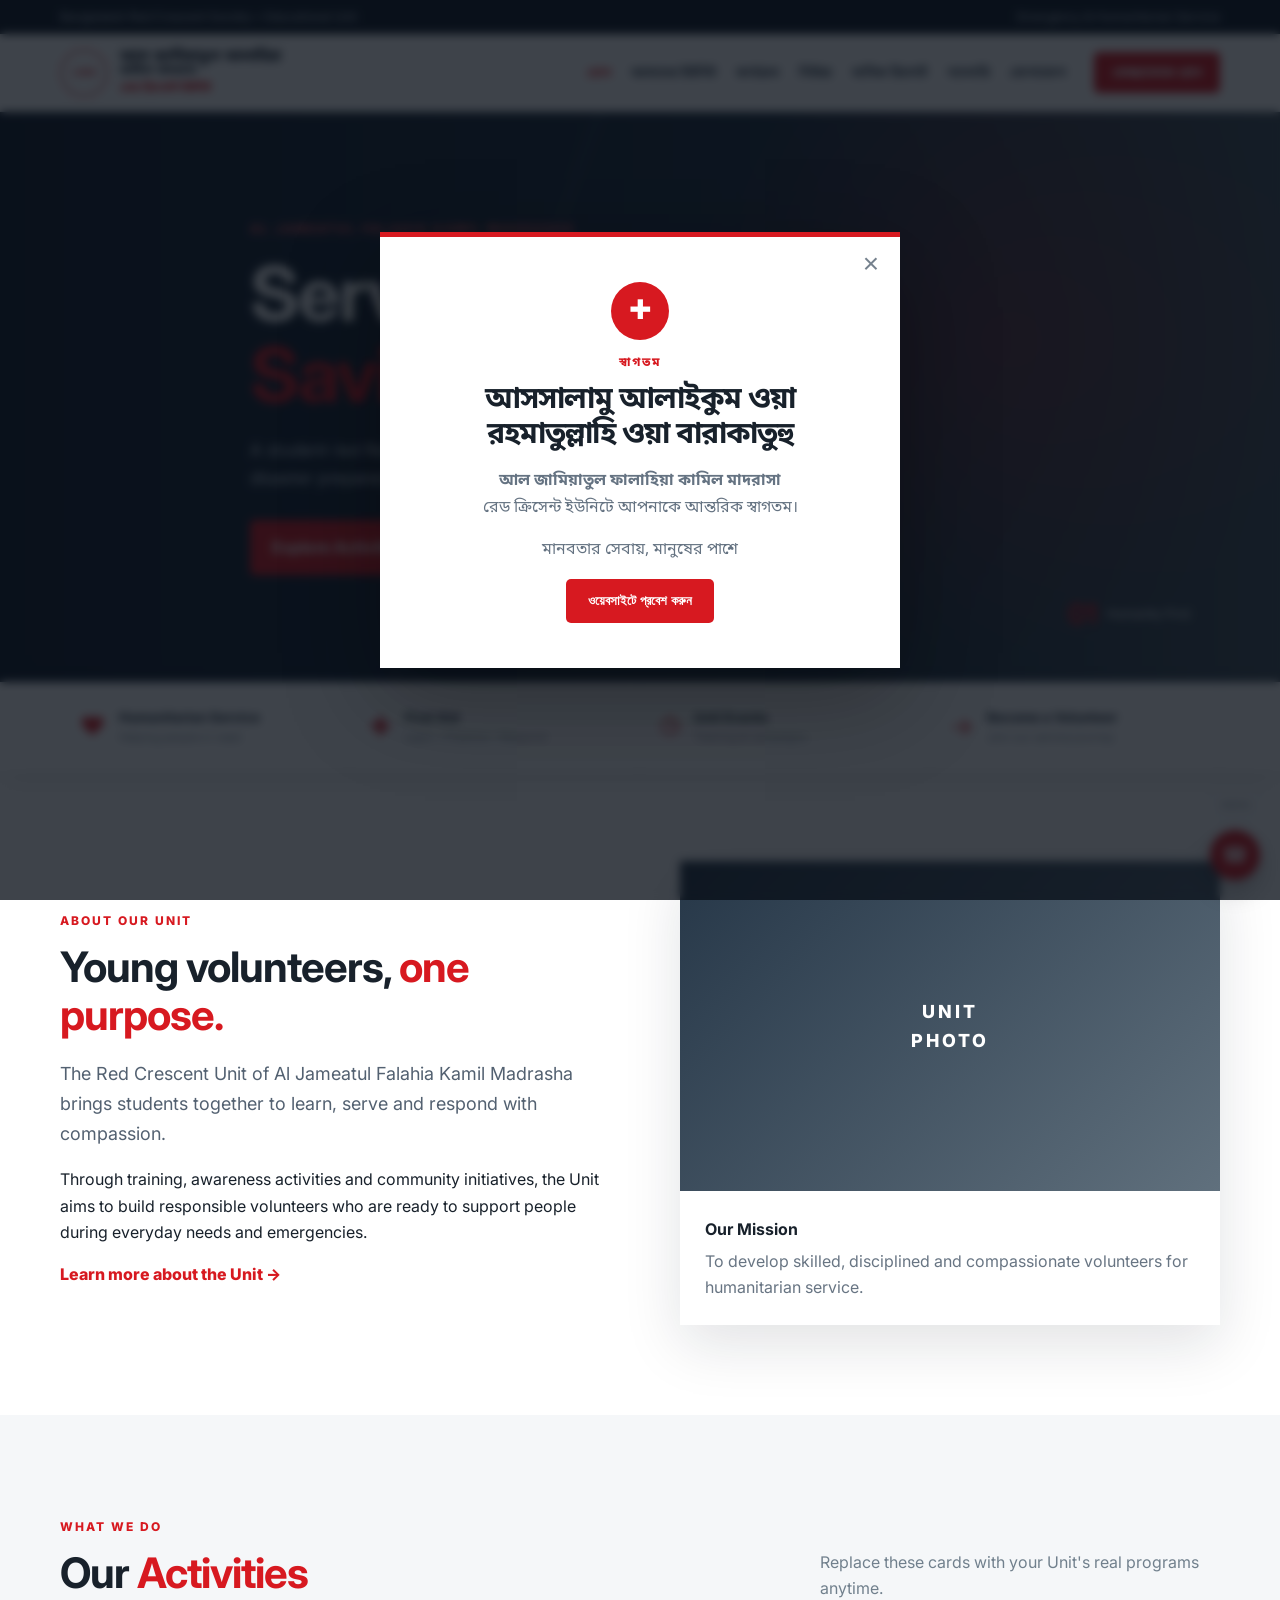
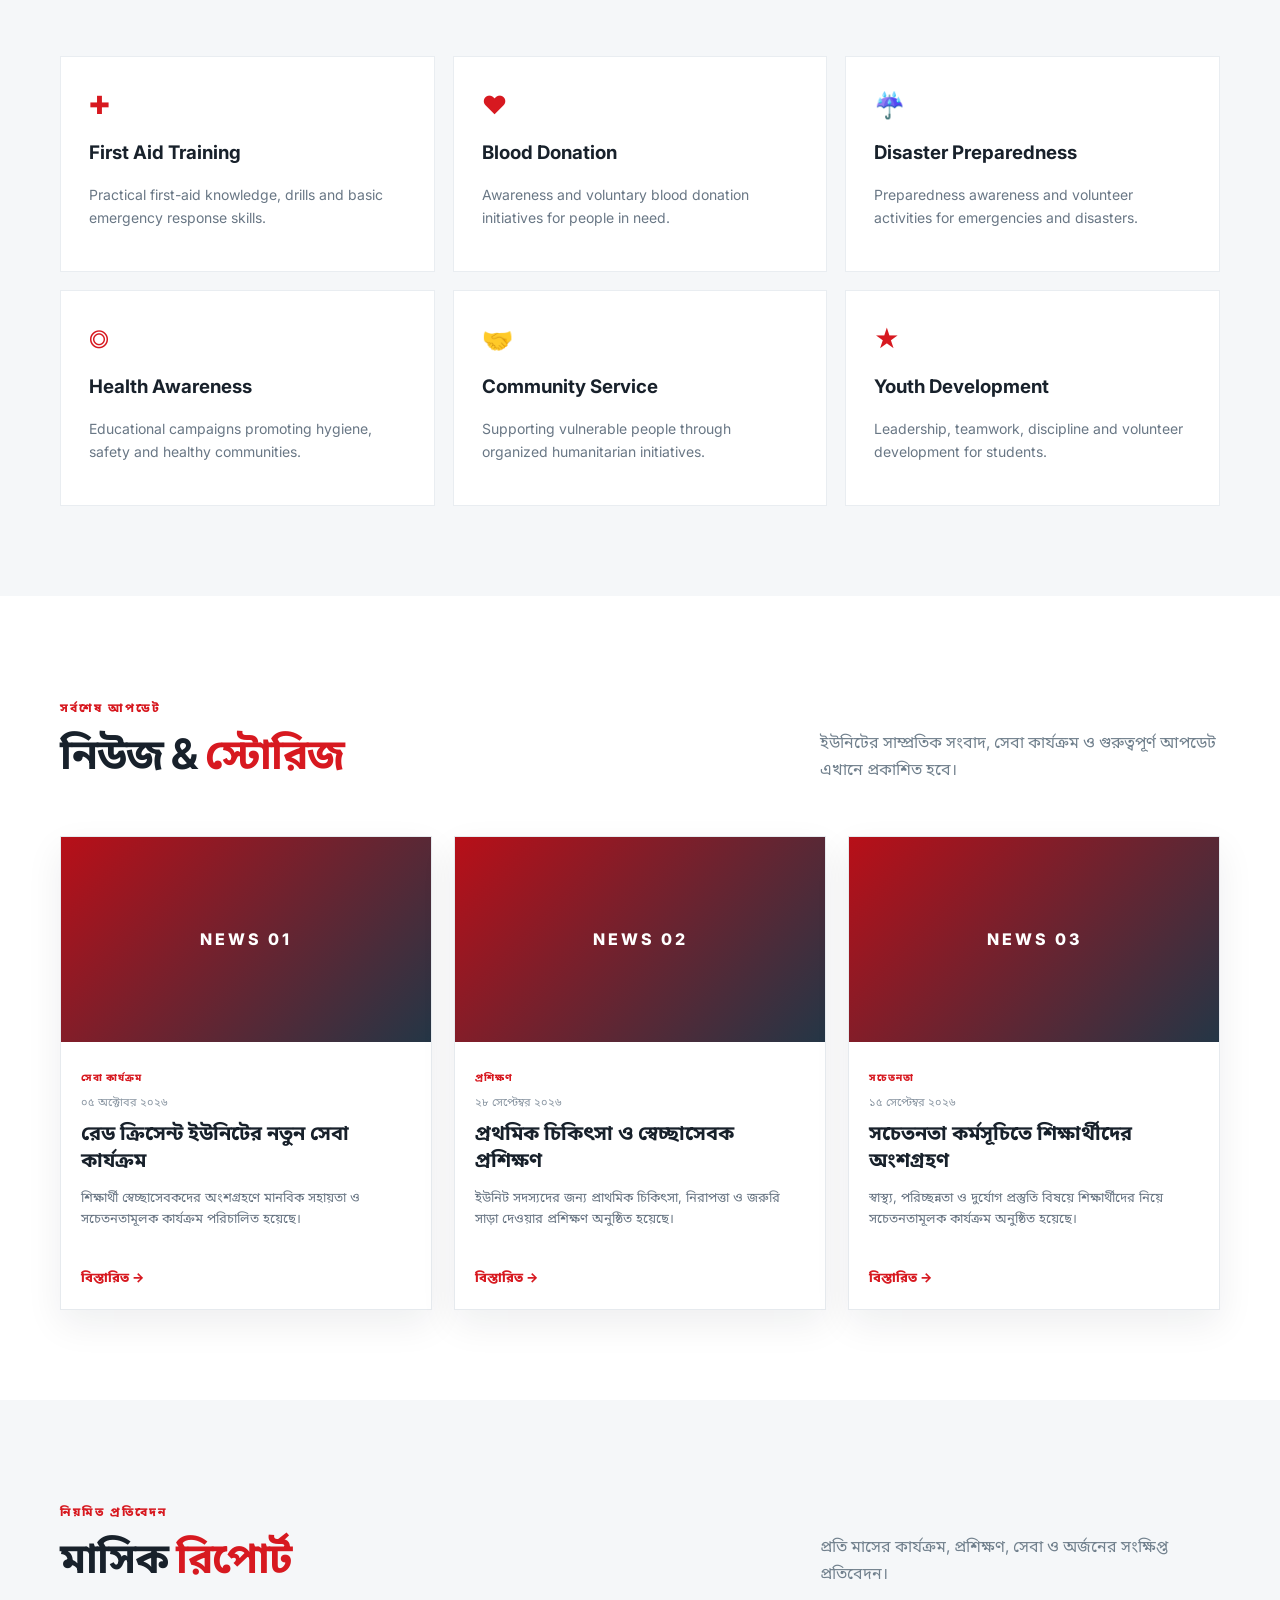
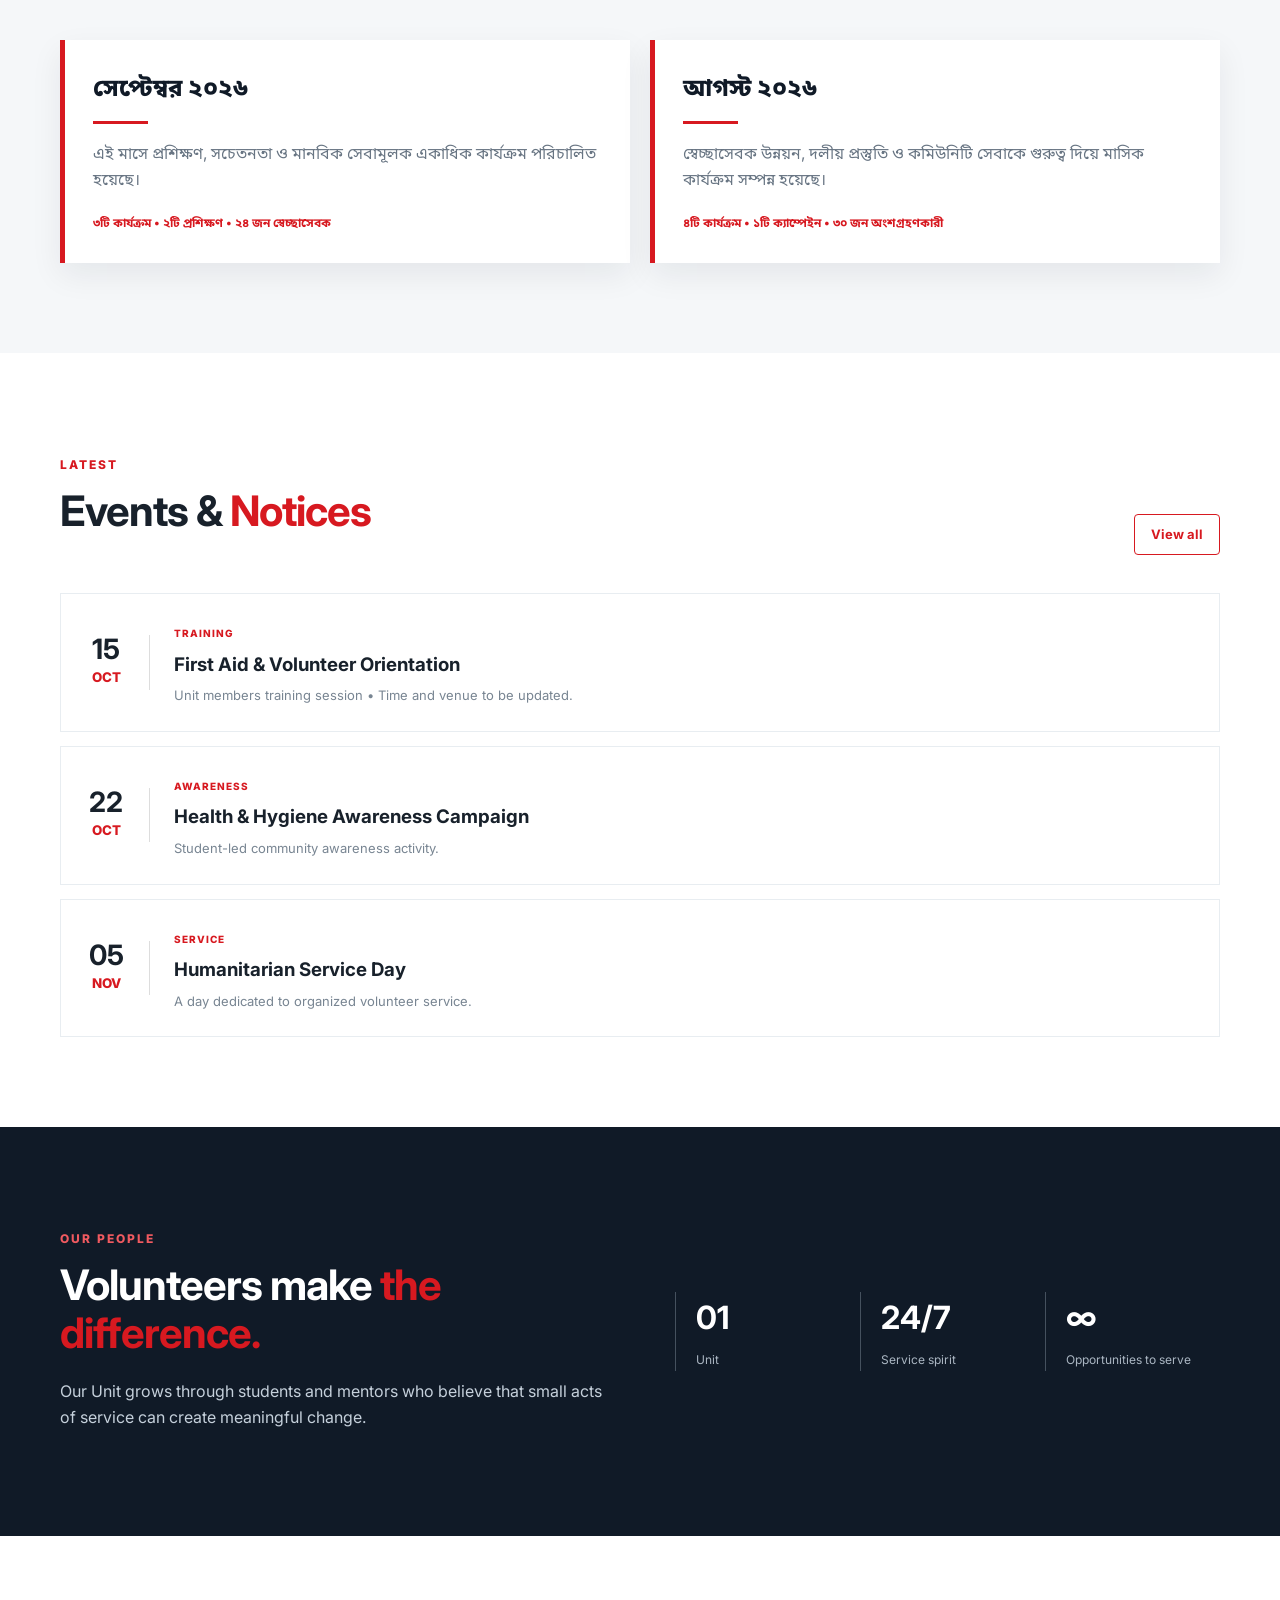
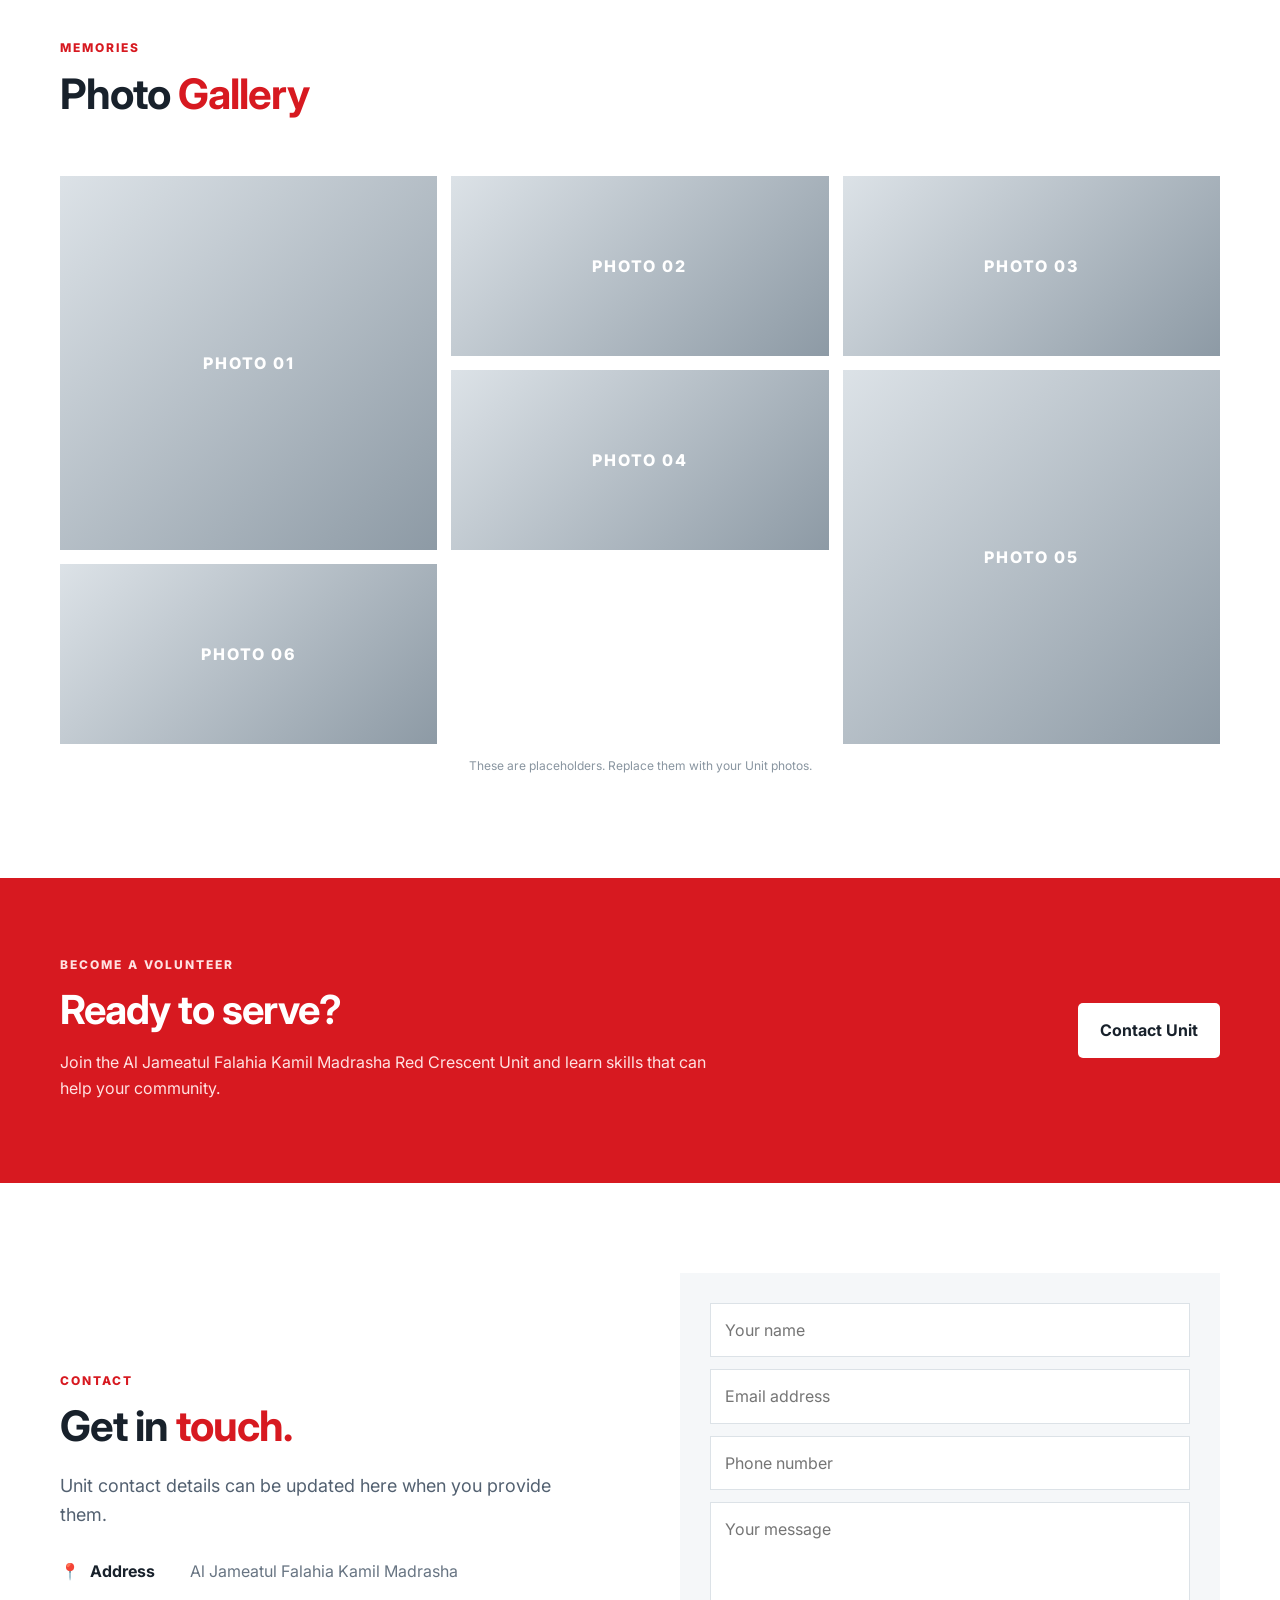
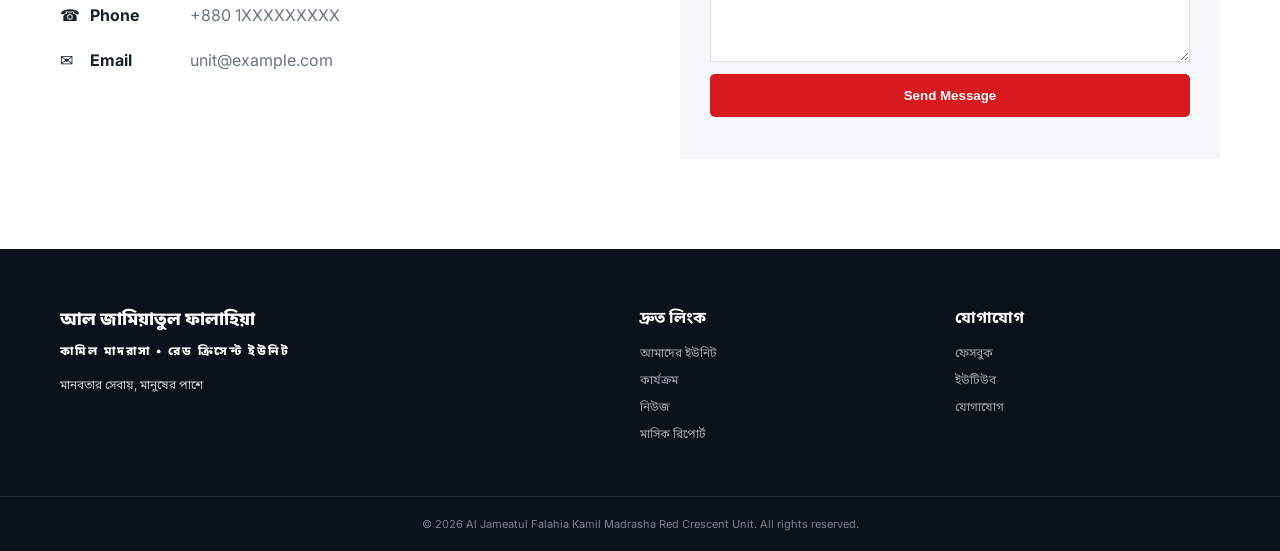
<file: index.html>
<!DOCTYPE html>
<html lang="bn">
<head>
  <meta charset="UTF-8">
  <meta name="viewport" content="width=device-width, initial-scale=1.0">
  <meta name="description" content="Al Jameatul Falahia Kamil Madrasha Red Crescent Unit">
  <title>Al Jameatul Falahia Kamil Madrasha | Red Crescent Unit</title>
  <link rel="preconnect" href="https://fonts.googleapis.com">
  <link rel="preconnect" href="https://fonts.gstatic.com" crossorigin>
  <link href="https://fonts.googleapis.com/css2?family=Inter:wght@400;500;600;700;800&family=Noto+Sans+Bengali:wght@400;500;600;700;800&display=swap" rel="stylesheet">
  <link rel="stylesheet" href="style.css">
</head>
<body>

<div id="welcomeOverlay" class="welcome-overlay" aria-hidden="true">
  <div class="welcome-box">
    <button class="welcome-close" onclick="closeWelcome()">×</button>
    <div class="welcome-mark">✚</div>
    <p class="kicker">স্বাগতম</p>
    <h2>আসসালামু আলাইকুম ওয়া রহমাতুল্লাহি ওয়া বারাকাতুহু</h2>
    <p><strong>আল জামিয়াতুল ফালাহিয়া কামিল মাদরাসা</strong><br>রেড ক্রিসেন্ট ইউনিটে আপনাকে আন্তরিক স্বাগতম।</p>
    <p>মানবতার সেবায়, মানুষের পাশে</p>
    <button class="btn btn-red" onclick="closeWelcome()">ওয়েবসাইটে প্রবেশ করুন</button>
  </div>
</div>

  <div class="topbar">
    <div class="container topbar-inner">
      <span>Bangladesh Red Crescent Society • Educational Unit</span>
      <span>Emergency &amp; Humanitarian Service</span>
    </div>
  </div>

  <header class="header">
    <div class="container nav-wrap">
      <a class="brand" href="#home" aria-label="Home">
        <div class="logo-placeholder">LOGO</div>
        <div class="brand-bn">
          <strong>আল জামিয়াতুল ফালাহিয়া</strong>
          <small>কামিল মাদরাসা</small>
          <em>রেড ক্রিসেন্ট ইউনিট</em>
        </div>
      </a>

      <button class="menu-btn" aria-label="Open menu">☰</button>

      <nav class="nav">
        <a class="active" href="#home">হোম</a>
        <a href="#about">আমাদের ইউনিট</a>
        <a href="#activities">কার্যক্রম</a>
        <a href="#news">নিউজ</a>
        <a href="#reports">মাসিক রিপোর্ট</a>
        <a href="#gallery">গ্যালারি</a>
        <a href="#contact">যোগাযোগ</a>
      </nav>
      <a class="nav-cta" href="#join">স্বেচ্ছাসেবক হোন</a>
    </div>
  </header>

  <main>
    <section id="home" class="hero">
      <div class="hero-overlay"></div>
      <div class="container hero-content">
        <div class="eyebrow">AL JAMEATUL FALAHIA KAMIL MADRASHA</div>
        <h1>Serving Humanity.<br><span>Saving Lives.</span></h1>
        <p>A student-led Red Crescent Unit committed to humanitarian service, first aid, disaster preparedness and community support.</p>
        <div class="hero-buttons">
          <a class="btn btn-red" href="#activities">Explore Activities</a>
          <a class="btn btn-light" href="#about">Discover Our Unit</a>
        </div>
      </div>
      <div class="hero-stat">
        <b>01</b><span>Humanity First</span>
      </div>
    </section>

    <section class="quick">
      <div class="container quick-grid">
        <a href="#activities"><span>♥</span><div><b>Humanitarian Service</b><small>Helping people in need</small></div></a>
        <a href="#activities"><span>✚</span><div><b>First Aid</b><small>Learn • Practice • Respond</small></div></a>
        <a href="#events"><span>◷</span><div><b>Unit Events</b><small>Training &amp; campaigns</small></div></a>
        <a href="#join"><span>→</span><div><b>Become a Volunteer</b><small>Join our service journey</small></div></a>
      </div>
    </section>

    <section id="about" class="section about">
      <div class="container split">
        <div>
          <p class="kicker">ABOUT OUR UNIT</p>
          <h2>Young volunteers, <span>one purpose.</span></h2>
          <p class="lead">The Red Crescent Unit of Al Jameatul Falahia Kamil Madrasha brings students together to learn, serve and respond with compassion.</p>
          <p>Through training, awareness activities and community initiatives, the Unit aims to build responsible volunteers who are ready to support people during everyday needs and emergencies.</p>
          <a class="text-link" href="#contact">Learn more about the Unit →</a>
        </div>
        <div class="about-card">
          <div class="image-placeholder">UNIT<br>PHOTO</div>
          <div class="about-card-bottom">
            <div><strong>Our Mission</strong><p>To develop skilled, disciplined and compassionate volunteers for humanitarian service.</p></div>
          </div>
        </div>
      </div>
    </section>

    <section id="activities" class="section gray">
      <div class="container">
        <div class="section-head">
          <div><p class="kicker">WHAT WE DO</p><h2>Our <span>Activities</span></h2></div>
          <p>Replace these cards with your Unit's real programs anytime.</p>
        </div>
        <div class="cards">
          <article class="card"><div class="icon">✚</div><h3>First Aid Training</h3><p>Practical first-aid knowledge, drills and basic emergency response skills.</p></article>
          <article class="card"><div class="icon">♥</div><h3>Blood Donation</h3><p>Awareness and voluntary blood donation initiatives for people in need.</p></article>
          <article class="card"><div class="icon">☔</div><h3>Disaster Preparedness</h3><p>Preparedness awareness and volunteer activities for emergencies and disasters.</p></article>
          <article class="card"><div class="icon">◎</div><h3>Health Awareness</h3><p>Educational campaigns promoting hygiene, safety and healthy communities.</p></article>
          <article class="card"><div class="icon">🤝</div><h3>Community Service</h3><p>Supporting vulnerable people through organized humanitarian initiatives.</p></article>
          <article class="card"><div class="icon">★</div><h3>Youth Development</h3><p>Leadership, teamwork, discipline and volunteer development for students.</p></article>
        </div>
      </div>
    </section>

    <section id="news" class="section news-section reveal-section">
      <div class="container">
        <div class="section-head">
          <div><p class="kicker">সর্বশেষ আপডেট</p><h2>নিউজ &amp; <span>স্টোরিজ</span></h2></div>
          <p>ইউনিটের সাম্প্রতিক সংবাদ, সেবা কার্যক্রম ও গুরুত্বপূর্ণ আপডেট এখানে প্রকাশিত হবে।</p>
        </div>
        <div id="newsList" class="news-grid"></div>
      </div>
    </section>

    <section id="reports" class="section gray reports-section reveal-section">
      <div class="container">
        <div class="section-head">
          <div><p class="kicker">নিয়মিত প্রতিবেদন</p><h2>মাসিক <span>রিপোর্ট</span></h2></div>
          <p>প্রতি মাসের কার্যক্রম, প্রশিক্ষণ, সেবা ও অর্জনের সংক্ষিপ্ত প্রতিবেদন।</p>
        </div>
        <div id="reportsList" class="reports-grid"></div>
      </div>
    </section>

    <section id="events" class="section">
      <div class="container">
        <div class="section-head"><div><p class="kicker">LATEST</p><h2>Events &amp; <span>Notices</span></h2></div><a class="outline-btn" href="#contact">View all</a></div>
        <div class="events">
          <article class="event"><div class="date"><b>15</b><small>OCT</small></div><div><span class="tag">TRAINING</span><h3>First Aid &amp; Volunteer Orientation</h3><p>Unit members training session • Time and venue to be updated.</p></div></article>
          <article class="event"><div class="date"><b>22</b><small>OCT</small></div><div><span class="tag">AWARENESS</span><h3>Health &amp; Hygiene Awareness Campaign</h3><p>Student-led community awareness activity.</p></div></article>
          <article class="event"><div class="date"><b>05</b><small>NOV</small></div><div><span class="tag">SERVICE</span><h3>Humanitarian Service Day</h3><p>A day dedicated to organized volunteer service.</p></div></article>
        </div>
      </div>
    </section>

    <section id="volunteers" class="section navy">
      <div class="container volunteer-grid">
        <div><p class="kicker light">OUR PEOPLE</p><h2>Volunteers make <span>the difference.</span></h2><p>Our Unit grows through students and mentors who believe that small acts of service can create meaningful change.</p></div>
        <div class="numbers"><div><strong>01</strong><span>Unit</span></div><div><strong>24/7</strong><span>Service spirit</span></div><div><strong>∞</strong><span>Opportunities to serve</span></div></div>
      </div>
    </section>

    <section id="gallery" class="section gallery">
      <div class="container">
        <div class="section-head"><div><p class="kicker">MEMORIES</p><h2>Photo <span>Gallery</span></h2></div></div>
        <div class="gallery-grid">
          <div class="gallery-item tall">PHOTO 01</div><div class="gallery-item">PHOTO 02</div><div class="gallery-item">PHOTO 03</div>
          <div class="gallery-item">PHOTO 04</div><div class="gallery-item tall">PHOTO 05</div><div class="gallery-item">PHOTO 06</div>
        </div>
        <p class="hint">These are placeholders. Replace them with your Unit photos.</p>
      </div>
    </section>

    <section id="join" class="join">
      <div class="container join-inner">
        <div><p class="kicker light">BECOME A VOLUNTEER</p><h2>Ready to serve?</h2><p>Join the Al Jameatul Falahia Kamil Madrasha Red Crescent Unit and learn skills that can help your community.</p></div>
        <a class="btn btn-white" href="#contact">Contact Unit</a>
      </div>
    </section>

    <section id="contact" class="section contact">
      <div class="container split">
        <div><p class="kicker">CONTACT</p><h2>Get in <span>touch.</span></h2><p class="lead">Unit contact details can be updated here when you provide them.</p>
          <div class="contact-list"><div>📍 <b>Address</b><span>Al Jameatul Falahia Kamil Madrasha</span></div><div>☎ <b>Phone</b><span>+880 1XXXXXXXXX</span></div><div>✉ <b>Email</b><span>unit@example.com</span></div></div>
        </div>
        <form class="contact-form" onsubmit="return submitForm(event)"><input required placeholder="Your name"><input type="email" required placeholder="Email address"><input placeholder="Phone number"><textarea required rows="5" placeholder="Your message"></textarea><button class="btn btn-red" type="submit">Send Message</button><p id="formMsg"></p></form>
      </div>
    </section>
  </main>

  <footer>
    <div class="container footer-grid">
      <div><div class="footer-brand">আল জামিয়াতুল ফালাহিয়া<br><span>কামিল মাদরাসা • রেড ক্রিসেন্ট ইউনিট</span></div><p>মানবতার সেবায়, মানুষের পাশে</p></div>
      <div><b>দ্রুত লিংক</b><a href="#about">আমাদের ইউনিট</a><a href="#activities">কার্যক্রম</a><a href="#news">নিউজ</a><a href="#reports">মাসিক রিপোর্ট</a></div>
      <div><b>যোগাযোগ</b><a href="#contact">ফেসবুক</a><a href="#contact">ইউটিউব</a><a href="#contact">যোগাযোগ</a></div>
    </div>
    <div class="copyright">© <span id="year"></span> Al Jameatul Falahia Kamil Madrasha Red Crescent Unit. All rights reserved.</div>
  </footer>

  <a class="admin-link" href="admin.html">Admin</a>
  <button class="float-contact" onclick="document.querySelector('#contact').scrollIntoView({behavior:'smooth'})">☎</button>
  <script src="script.js"></script>
</body>
</html>
</file>
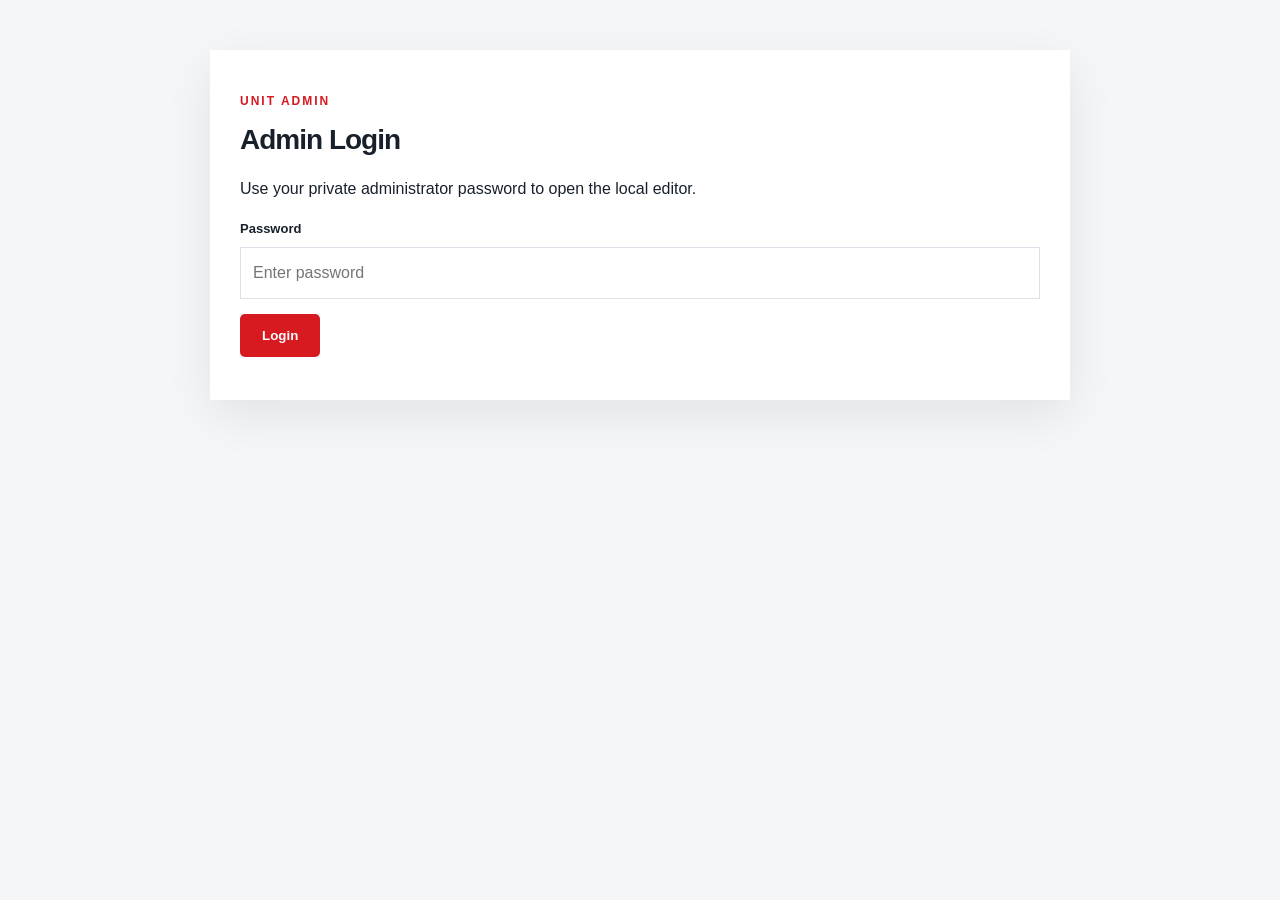
<file: admin.html>
<!DOCTYPE html>
<html lang="bn">
<head>
<meta charset="UTF-8"><meta name="viewport" content="width=device-width,initial-scale=1">
<title>Unit Admin</title>
<link rel="stylesheet" href="style.css">
<style>
body{background:#f4f6f8}.admin-wrap{max-width:900px;margin:50px auto;padding:0 20px}.panel{background:#fff;padding:30px;box-shadow:0 15px 45px rgba(0,0,0,.08);margin-bottom:20px}.panel h2{font-size:28px}.field{display:grid;gap:7px;margin:15px 0}.field label{font-weight:700;font-size:13px}.field input,.field textarea{padding:12px;border:1px solid #dce2e7;font:inherit}.row{display:grid;grid-template-columns:1fr 1fr;gap:15px}.hidden{display:none}.msg{color:#16834b;font-size:13px}.photo-list{display:grid;gap:10px}.photo-item{display:flex;justify-content:space-between;align-items:center;border:1px solid #e1e6eb;padding:10px}.danger{color:#c4141b}.logout{float:right}
</style>
</head>
<body>
<div class="admin-wrap">
  <div class="panel" id="loginPanel">
    <p class="kicker">UNIT ADMIN</p><h2>Admin Login</h2>
    <p>Use your private administrator password to open the local editor.</p>
    <div class="field"><label>Password</label><input id="pass" type="password" placeholder="Enter password"></div>
    <button class="btn btn-red" onclick="login()">Login</button><p id="loginMsg" class="msg"></p>
  </div>

  <div id="dashboard" class="hidden">
    <div class="panel">
      <button class="logout btn" onclick="logout()">Log out</button>
      <p class="kicker">DASHBOARD</p><h2>Unit Website Editor</h2>
      <p>Edit text below. Changes are saved in this browser. For a real public website where all visitors see the changes, connect this panel to a server/database.</p>
      <div class="field"><label>Hero title</label><input id="heroTitle"></div>
      <div class="field"><label>Hero description</label><textarea id="heroDesc" rows="4"></textarea></div>
      <div class="row">
        <div class="field"><label>Phone</label><input id="phone"></div>
        <div class="field"><label>Email</label><input id="email"></div>
      </div>
      <div class="field"><label>Address</label><input id="address"></div>
      <button class="btn btn-red" onclick="saveSettings()">Save Changes</button>
      <p id="saveMsg" class="msg"></p>
    </div>

    <div class="panel">
      <p class="kicker">NEWS MANAGEMENT</p><h2>নিউজ যোগ করুন</h2>
      <div class="field"><label>নিউজের শিরোনাম</label><input id="newsTitle" placeholder="যেমন: প্রথমিক চিকিৎসা প্রশিক্ষণ অনুষ্ঠিত"></div>
      <div class="row"><div class="field"><label>তারিখ</label><input id="newsDate" placeholder="০৬ অক্টোবর ২০২৬"></div><div class="field"><label>ক্যাটাগরি</label><input id="newsCategory" placeholder="প্রশিক্ষণ"></div></div>
      <div class="field"><label>বিস্তারিত</label><textarea id="newsDesc" rows="4" placeholder="নিউজের সংক্ষিপ্ত বিবরণ"></textarea></div>
      <div class="field"><label>ছবি (ঐচ্ছিক)</label><input id="newsImage" type="file" accept="image/*"></div>
      <button class="btn btn-red" onclick="addNews()">নিউজ প্রকাশ করুন</button><p id="newsMsg" class="msg"></p>
      <div id="newsAdminList" class="photo-list"></div>
    </div>

    <div class="panel">
      <p class="kicker">MONTHLY REPORT</p><h2>মাসিক রিপোর্ট যোগ করুন</h2>
      <div class="field"><label>মাস ও বছর</label><input id="reportMonth" placeholder="অক্টোবর ২০২৬"></div>
      <div class="field"><label>রিপোর্টের সারাংশ</label><textarea id="reportSummary" rows="4" placeholder="এই মাসের কার্যক্রমের সংক্ষিপ্ত বিবরণ"></textarea></div>
      <div class="field"><label>পরিসংখ্যান / গুরুত্বপূর্ণ তথ্য</label><input id="reportStats" placeholder="৩টি কার্যক্রম • ২টি প্রশিক্ষণ • ২৫ জন অংশগ্রহণকারী"></div>
      <button class="btn btn-red" onclick="addReport()">রিপোর্ট প্রকাশ করুন</button><p id="reportMsg" class="msg"></p>
      <div id="reportAdminList" class="photo-list"></div>
    </div>

    <div class="panel">
      <p class="kicker">PHOTO MANAGEMENT</p><h2>Gallery Photos</h2>
      <p>Select images from your computer. They will be saved locally in this browser for this demo editor.</p>
      <input id="photos" type="file" accept="image/*" multiple>
      <div id="photoList" class="photo-list"></div>
    </div>

    <div class="panel">
      <p class="kicker">SECURITY</p><h2>Important</h2>
      <p>This starter admin is intentionally a static-site editor. <strong>Do not use it as a production password system</strong>; the password is inside the website code and can be discovered by someone who downloads the site. For a real public admin panel, the site needs server-side authentication/database.</p>
    </div>
  </div>
</div>
<script>
const ADMIN_PASSWORD='AJF@2026#RC';
const defaultNews=[
  {title:'রেড ক্রিসেন্ট ইউনিটের নতুন সেবা কার্যক্রম',date:'০৫ অক্টোবর ২০২৬',category:'সেবা কার্যক্রম',desc:'শিক্ষার্থী স্বেচ্ছাসেবকদের অংশগ্রহণে মানবিক সহায়তা ও সচেতনতামূলক কার্যক্রম পরিচালিত হয়েছে.'},
  {title:'প্রথমিক চিকিৎসা ও স্বেচ্ছাসেবক প্রশিক্ষণ',date:'২৮ সেপ্টেম্বর ২০২৬',category:'প্রশিক্ষণ',desc:'ইউনিট সদস্যদের জন্য প্রাথমিক চিকিৎসা, নিরাপত্তা ও জরুরি সাড়া দেওয়ার প্রশিক্ষণ অনুষ্ঠিত হয়েছে.'}
];
const defaultReports=[
  {month:'সেপ্টেম্বর ২০২৬',summary:'এই মাসে প্রশিক্ষণ, সচেতনতা ও মানবিক সেবামূলক একাধিক কার্যক্রম পরিচালিত হয়েছে.',stats:'৩টি কার্যক্রম • ২টি প্রশিক্ষণ • ২৪ জন স্বেচ্ছাসেবক'},
  {month:'আগস্ট ২০২৬',summary:'স্বেচ্ছাসেবক উন্নয়ন, দলীয় প্রস্তুতি ও কমিউনিটি সেবাকে গুরুত্ব দিয়ে মাসিক কার্যক্রম সম্পন্ন হয়েছে.',stats:'৪টি কার্যক্রম • ১টি ক্যাম্পেইন • ৩০ জন অংশগ্রহণকারী'}
];
function login(){if(document.getElementById('pass').value===ADMIN_PASSWORD){localStorage.setItem('ajfAdmin','1');showDash()}else document.getElementById('loginMsg').textContent='পাসওয়ার্ড সঠিক নয়।'}
function showDash(){document.getElementById('loginPanel').classList.add('hidden');document.getElementById('dashboard').classList.remove('hidden');loadSettings();renderPhotos();renderNewsAdmin();renderReportsAdmin()}
function logout(){localStorage.removeItem('ajfAdmin');location.reload()}
function saveSettings(){const data={heroTitle:heroTitle.value,heroDesc:heroDesc.value,phone:phone.value,email:email.value,address:address.value};localStorage.setItem('ajfSettings',JSON.stringify(data));saveMsg.textContent='ব্রাউজারে সফলভাবে সংরক্ষিত হয়েছে।'}
function loadSettings(){const d=JSON.parse(localStorage.getItem('ajfSettings')||'{}');heroTitle.value=d.heroTitle||'Serving Humanity. Saving Lives.';heroDesc.value=d.heroDesc||'A student-led Red Crescent Unit committed to humanitarian service.';phone.value=d.phone||'+880 1XXXXXXXXX';email.value=d.email||'unit@example.com';address.value=d.address||'Al Jameatul Falahia Kamil Madrasha'}
photos.addEventListener('change',()=>{const files=[...photos.files];let arr=JSON.parse(localStorage.getItem('ajfPhotos')||'[]');files.forEach(f=>{const r=new FileReader();r.onload=()=>{arr.push({name:f.name,data:r.result});localStorage.setItem('ajfPhotos',JSON.stringify(arr));renderPhotos()};r.readAsDataURL(f)})});
function renderPhotos(){const arr=JSON.parse(localStorage.getItem('ajfPhotos')||'[]');photoList.innerHTML=arr.map((p,i)=>`<div class="photo-item"><span>${p.name}</span><button class="danger" onclick="removePhoto(${i})">Remove</button></div>`).join('')||'<small>No custom photos added yet.</small>'}
function removePhoto(i){let a=JSON.parse(localStorage.getItem('ajfPhotos')||'[]');a.splice(i,1);localStorage.setItem('ajfPhotos',JSON.stringify(a));renderPhotos()}
function readImage(file){return new Promise(resolve=>{if(!file)return resolve('');const r=new FileReader();r.onload=()=>resolve(r.result);r.readAsDataURL(file)})}
function addNews(){const title=newsTitle.value.trim(),date=newsDate.value.trim(),category=newsCategory.value.trim(),desc=newsDesc.value.trim();if(!title||!desc){newsMsg.textContent='শিরোনাম ও বিস্তারিত লিখুন।';return}readImage(newsImage.files[0]).then(img=>{let arr=JSON.parse(localStorage.getItem('ajfNews')||JSON.stringify(defaultNews));arr.unshift({title,date,category,desc,image:img});localStorage.setItem('ajfNews',JSON.stringify(arr));newsTitle.value='';newsDate.value='';newsCategory.value='';newsDesc.value='';newsImage.value='';newsMsg.textContent='নিউজ সফলভাবে যোগ হয়েছে।';renderNewsAdmin()})}
function renderNewsAdmin(){const arr=JSON.parse(localStorage.getItem('ajfNews')||JSON.stringify(defaultNews));newsAdminList.innerHTML=arr.map((n,i)=>`<div class="photo-item"><span><strong>${n.title}</strong><br><small>${n.date||''} • ${n.category||'নিউজ'}</small></span><button class="danger" onclick="removeNews(${i})">মুছুন</button></div>`).join('')}
function removeNews(i){let a=JSON.parse(localStorage.getItem('ajfNews')||JSON.stringify(defaultNews));a.splice(i,1);localStorage.setItem('ajfNews',JSON.stringify(a));renderNewsAdmin()}
function addReport(){const month=reportMonth.value.trim(),summary=reportSummary.value.trim(),stats=reportStats.value.trim();if(!month||!summary){reportMsg.textContent='মাস এবং রিপোর্টের সারাংশ লিখুন।';return}let arr=JSON.parse(localStorage.getItem('ajfReports')||JSON.stringify(defaultReports));arr.unshift({month,summary,stats});localStorage.setItem('ajfReports',JSON.stringify(arr));reportMonth.value='';reportSummary.value='';reportStats.value='';reportMsg.textContent='মাসিক রিপোর্ট সফলভাবে যোগ হয়েছে।';renderReportsAdmin()}
function renderReportsAdmin(){const arr=JSON.parse(localStorage.getItem('ajfReports')||JSON.stringify(defaultReports));reportAdminList.innerHTML=arr.map((r,i)=>`<div class="photo-item"><span><strong>${r.month}</strong><br><small>${r.stats||''}</small></span><button class="danger" onclick="removeReport(${i})">মুছুন</button></div>`).join('')}
function removeReport(i){let a=JSON.parse(localStorage.getItem('ajfReports')||JSON.stringify(defaultReports));a.splice(i,1);localStorage.setItem('ajfReports',JSON.stringify(a));renderReportsAdmin()}
if(localStorage.getItem('ajfAdmin')==='1')showDash();
</script>
</body></html>
</file>
<file: style.css>
*{box-sizing:border-box}html{scroll-behavior:smooth}body{margin:0;font-family:Inter,"Noto Sans Bengali",sans-serif;color:#18212b;background:#fff;line-height:1.65}.container{width:min(1160px,92%);margin:auto}.topbar{background:#101a27;color:#cbd4df;font-size:12px}.topbar-inner{height:34px;display:flex;justify-content:space-between;align-items:center}.header{height:78px;background:#fff;border-bottom:1px solid #edf0f3;position:sticky;top:0;z-index:20}.nav-wrap{height:100%;display:flex;align-items:center;gap:28px}.brand{display:flex;align-items:center;gap:12px;text-decoration:none;color:#101a27;line-height:1.1;margin-right:auto}.brand strong{display:block;font-size:15px;letter-spacing:.2px}.brand small{display:block;font-size:12px;font-weight:700;letter-spacing:.4px}.brand em{font-style:normal;color:#d71920;font-size:11px;font-weight:800}.brand-bn{font-family:"Noto Sans Bengali",Inter,sans-serif}.logo-placeholder{width:48px;height:48px;border:2px dashed #d71920;border-radius:50%;display:grid;place-items:center;color:#d71920;font-size:8px;font-weight:800}.nav{display:flex;gap:20px}.nav a{color:#263342;text-decoration:none;font-size:13px;font-weight:600}.nav a:hover,.nav a.active{color:#d71920}.nav-cta,.btn{display:inline-flex;align-items:center;justify-content:center;text-decoration:none;border-radius:5px;font-weight:700}.nav-cta{background:#d71920;color:white;padding:10px 18px;font-size:13px}.menu-btn{display:none;border:0;background:none;font-size:26px}.hero{min-height:570px;position:relative;background:linear-gradient(90deg,#111c2b 0%,#1c2c3c 58%,#43515c 100%);overflow:hidden;color:#fff;display:flex;align-items:center}.hero:after{content:"";position:absolute;inset:0;background:radial-gradient(circle at 78% 40%,rgba(215,25,32,.25),transparent 30%),linear-gradient(110deg,transparent 40%,rgba(255,255,255,.04) 40%,transparent 41%)}.hero-content{position:relative;z-index:2;padding:90px 0;max-width:780px}.eyebrow,.kicker{font-size:12px;letter-spacing:2px;font-weight:800;color:#d71920}.hero .eyebrow{color:#f05a60}.hero h1{font-size:clamp(42px,6vw,76px);line-height:1.06;margin:14px 0 22px;letter-spacing:-2px}.hero h1 span,h2 span{color:#d71920}.hero p{max-width:650px;color:#d7e0e8;font-size:17px}.hero-buttons{display:flex;gap:12px;margin-top:28px}.btn{padding:13px 21px;border:1px solid transparent}.btn-red{background:#d71920;color:#fff}.btn-light,.btn-white{background:#fff;color:#18212b}.hero-stat{position:absolute;right:7%;bottom:45px;z-index:2;display:flex;gap:10px;align-items:center;font-size:12px}.hero-stat b{font-size:28px;color:#d71920}.quick{background:#fff;box-shadow:0 8px 30px rgba(0,0,0,.08);position:relative;z-index:5}.quick-grid{display:grid;grid-template-columns:repeat(4,1fr)}.quick a{padding:24px 20px;display:flex;gap:14px;align-items:center;border-right:1px solid #eee;text-decoration:none;color:#172230}.quick a span{font-size:25px;color:#d71920}.quick small,.quick b{display:block}.quick b{font-size:13px}.quick small{font-size:11px;color:#7c8793}.section{padding:90px 0}.gray{background:#f5f7f9}.split{display:grid;grid-template-columns:1fr 1fr;gap:80px;align-items:center}h2{font-size:42px;line-height:1.15;margin:10px 0 20px;letter-spacing:-1px}.lead{font-size:18px;color:#536171}.text-link{color:#d71920;text-decoration:none;font-weight:800}.about-card{background:#fff;box-shadow:0 20px 55px rgba(16,26,39,.12)}.image-placeholder{height:330px;background:linear-gradient(135deg,#263748,#60707d);display:grid;place-items:center;color:#fff;font-weight:800;letter-spacing:3px;font-size:18px;text-align:center}.about-card-bottom{padding:25px}.about-card-bottom p{margin:5px 0 0;color:#687583}.section-head{display:flex;justify-content:space-between;align-items:end;margin-bottom:38px}.section-head>p{max-width:400px;color:#71808d}.cards{display:grid;grid-template-columns:repeat(3,1fr);gap:18px}.card{background:#fff;padding:28px;min-height:210px;border:1px solid #e9edf1;transition:.25s}.card:hover{transform:translateY(-5px);box-shadow:0 15px 35px rgba(0,0,0,.08)}.icon{font-size:25px;color:#d71920}.card h3{margin:12px 0 5px}.card p{color:#697785;font-size:14px}.outline-btn{border:1px solid #d71920;color:#d71920;padding:9px 16px;text-decoration:none;border-radius:4px;font-size:13px;font-weight:700}.events{display:grid;gap:14px}.event{display:flex;gap:24px;padding:24px;border:1px solid #e8edf1;align-items:center}.date{min-width:65px;text-align:center;border-right:1px solid #ddd;padding-right:22px}.date b{display:block;font-size:28px;line-height:1}.date small{color:#d71920;font-weight:800}.tag{font-size:10px;color:#d71920;font-weight:800;letter-spacing:1px}.event h3{margin:5px 0}.event p{margin:0;color:#788592;font-size:13px}.navy{background:#101a27;color:#fff}.navy .kicker{color:#f05a60}.navy p{color:#c5d0db}.volunteer-grid{display:grid;grid-template-columns:1fr 1fr;gap:70px;align-items:center}.numbers{display:grid;grid-template-columns:repeat(3,1fr);gap:10px}.numbers div{border-left:1px solid #45515e;padding-left:20px}.numbers strong{font-size:32px;display:block}.numbers span{color:#aab6c2;font-size:12px}.gallery-grid{display:grid;grid-template-columns:repeat(3,1fr);grid-auto-rows:180px;gap:14px}.gallery-item{display:grid;place-items:center;background:linear-gradient(135deg,#dce2e7,#8d9aa5);color:#fff;font-weight:800;letter-spacing:2px}.gallery-item.tall{grid-row:span 2}.hint{text-align:center;color:#8995a0;font-size:12px}.join{background:#d71920;color:#fff;padding:65px 0}.join-inner{display:flex;align-items:center;justify-content:space-between;gap:30px}.join h2{font-size:40px;margin:5px 0;color:#fff}.join p{color:#ffe1e1;max-width:650px}.contact-list{display:grid;gap:18px;margin-top:28px}.contact-list div{display:grid;grid-template-columns:30px 100px 1fr;align-items:center}.contact-list span{color:#687583}.contact-form{background:#f5f7f9;padding:30px;display:grid;gap:12px}.contact-form input,.contact-form textarea{border:1px solid #dce2e7;padding:13px 14px;font:inherit;resize:vertical}.contact-form button{cursor:pointer}.contact-form #formMsg{font-size:13px;color:#16834b;margin:0}footer{background:#0b121b;color:#c7d0da;padding-top:55px}.footer-grid{display:grid;grid-template-columns:2fr 1fr 1fr;gap:50px;padding-bottom:45px}.footer-brand{font-size:18px;font-weight:800;color:#fff}.footer-brand span{font-size:12px;letter-spacing:2px}.footer-grid p{font-size:12px}.footer-grid b{color:#fff;display:block;margin-bottom:13px}.footer-grid a{display:block;color:#9da9b5;text-decoration:none;font-size:12px;margin:7px 0}.copyright{border-top:1px solid #222d38;padding:18px;text-align:center;font-size:11px;color:#778492}.float-contact{position:fixed;right:20px;bottom:20px;width:50px;height:50px;border-radius:50%;border:0;background:#d71920;color:#fff;font-size:21px;box-shadow:0 10px 25px rgba(0,0,0,.25);z-index:30;cursor:pointer}@media(max-width:900px){.nav{display:none}.nav.open{display:flex;position:absolute;left:0;right:0;top:78px;background:#fff;padding:20px;flex-direction:column;box-shadow:0 10px 20px rgba(0,0,0,.1)}.menu-btn{display:block}.nav-cta{display:none}.quick-grid{grid-template-columns:repeat(2,1fr)}.split,.volunteer-grid{grid-template-columns:1fr;gap:40px}.cards{grid-template-columns:repeat(2,1fr)}.gallery-grid{grid-template-columns:repeat(2,1fr)}}@media(max-width:600px){.topbar-inner{font-size:9px}.topbar-inner span:last-child{display:none}.hero{min-height:620px}.hero h1{font-size:45px}.hero p{font-size:14px}.hero-buttons{flex-direction:column;align-items:flex-start}.quick-grid,.cards,.footer-grid{grid-template-columns:1fr}.quick a{border-bottom:1px solid #eee}.section{padding:65px 0}h2{font-size:34px}.section-head,.join-inner{display:block}.section-head .outline-btn{display:inline-block;margin-top:15px}.gallery-grid{grid-template-columns:1fr;grid-auto-rows:180px}.gallery-item.tall{grid-row:span 1}.contact-list div{grid-template-columns:30px 80px 1fr;font-size:12px}.hero-stat{display:none}}

.news-section{background:#fff}.news-grid{display:grid;grid-template-columns:repeat(3,1fr);gap:22px}.news-card{background:#fff;border:1px solid #e6eaee;box-shadow:0 14px 35px rgba(16,26,39,.07);overflow:hidden;transform:translateY(35px);opacity:0;transition:opacity .7s ease,transform .7s ease;transition-delay:var(--delay,0ms)}.news-card.visible{opacity:1;transform:translateY(0)}.news-photo{height:205px;background:linear-gradient(135deg,#b80f18,#243646);display:grid;place-items:center;color:#fff;font-weight:800;letter-spacing:3px}.news-card img{width:100%;height:205px;object-fit:cover;display:block}.news-body{padding:20px}.news-body small{display:block;color:#8a96a2;font-size:11px;margin:5px 0}.news-body h3{font-size:20px;line-height:1.35;margin:8px 0}.news-body p{color:#687583;font-size:13px;min-height:63px}.news-body a{color:#d71920;text-decoration:none;font-weight:800;font-size:13px}.reports-section{overflow:hidden}.reports-grid{display:grid;grid-template-columns:repeat(2,1fr);gap:20px}.report-card{background:#fff;border-left:5px solid #d71920;padding:28px;box-shadow:0 12px 30px rgba(16,26,39,.07);transform:translateY(45px);opacity:0;transition:opacity .75s ease,transform .75s ease;transition-delay:var(--delay,0ms)}.report-card.visible{opacity:1;transform:translateY(0)}.report-month{font-size:24px;font-weight:800;color:#101a27}.report-line{width:55px;height:3px;background:#d71920;margin:13px 0}.report-card p{color:#687583}.report-card strong{font-size:12px;color:#d71920}.reveal-section{opacity:0;transform:translateY(35px);transition:opacity .8s ease,transform .8s ease}.reveal-section.visible{opacity:1;transform:translateY(0)}.reveal-item{will-change:transform,opacity}.welcome-box h2{font-family:"Noto Sans Bengali",Inter,sans-serif;font-size:30px}.welcome-box p:not(.kicker){font-family:"Noto Sans Bengali",Inter,sans-serif}@media(max-width:900px){.news-grid{grid-template-columns:1fr 1fr}.reports-grid{grid-template-columns:1fr}}@media(max-width:600px){.news-grid,.reports-grid{grid-template-columns:1fr}.brand strong{font-size:13px}.brand small{font-size:10px}.brand em{font-size:9px}.welcome-box h2{font-size:23px}}
.welcome-overlay{position:fixed;inset:0;background:rgba(8,15,24,.78);backdrop-filter:blur(5px);display:none;place-items:center;z-index:100}.welcome-overlay.show{display:grid}.welcome-box{width:min(520px,90%);background:#fff;padding:45px 38px;text-align:center;position:relative;box-shadow:0 30px 90px rgba(0,0,0,.3);border-top:5px solid #d71920}.welcome-mark{margin:0 auto 12px;width:58px;height:58px;border-radius:50%;display:grid;place-items:center;background:#d71920;color:#fff;font-size:27px}.welcome-box h2{margin:8px 0 12px}.welcome-box p:not(.kicker){color:#657382}.welcome-close{position:absolute;right:15px;top:10px;border:0;background:none;font-size:28px;color:#75818d;cursor:pointer}.admin-link{position:fixed;right:20px;bottom:82px;z-index:29;color:#7a8793;text-decoration:none;font-size:10px;background:#fff;border:1px solid #e1e6eb;padding:5px 8px;border-radius:3px}
</file>
